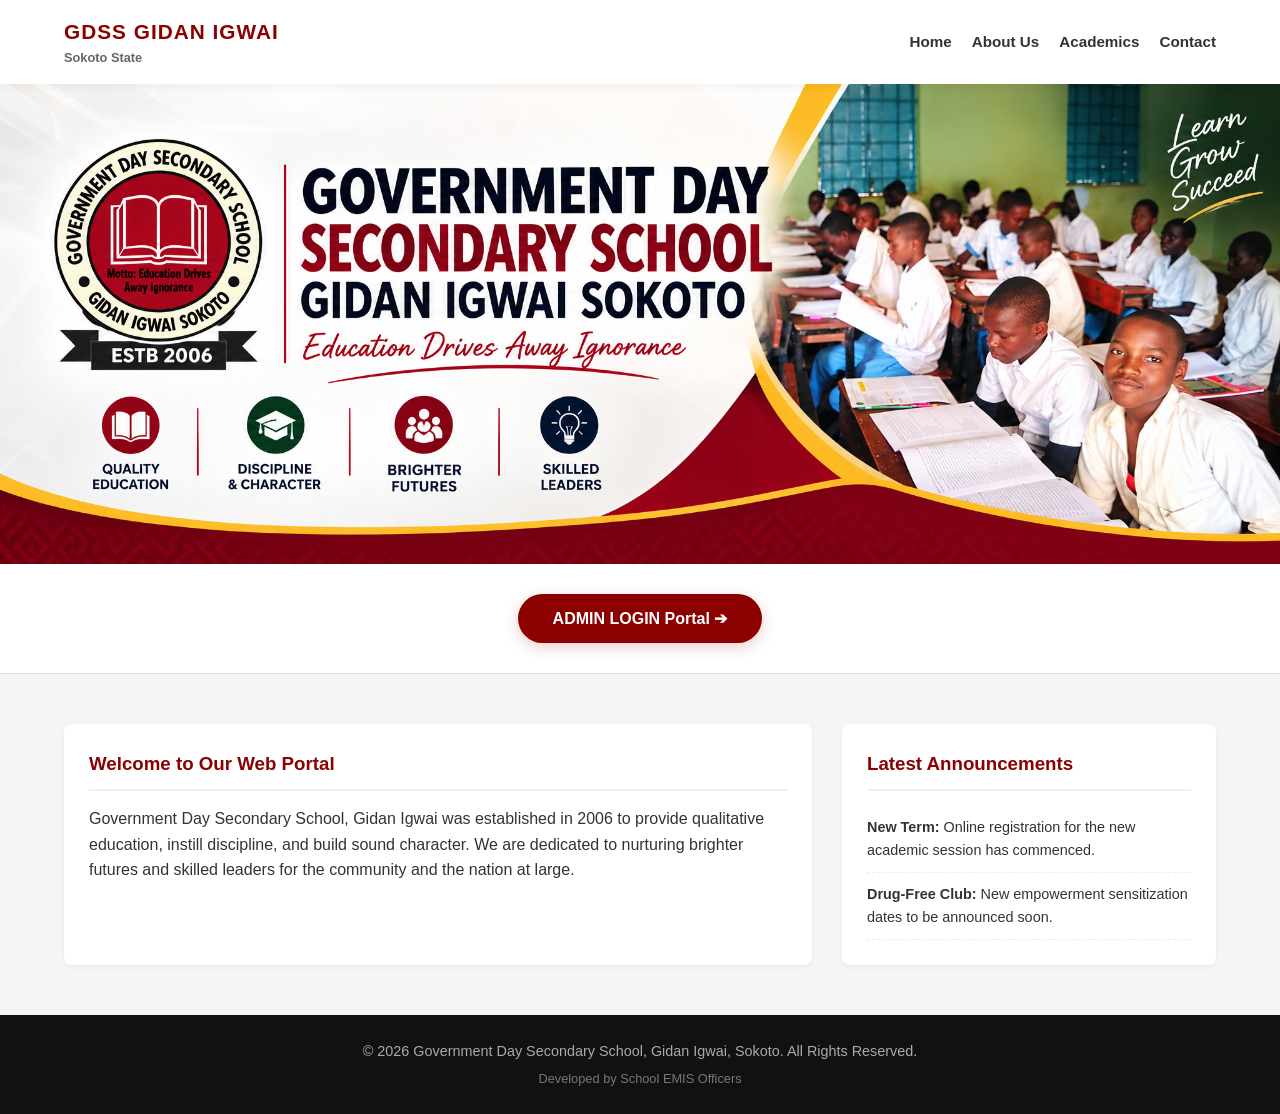
<file: index.html>
<!DOCTYPE html>
<html lang="en">
<head>
    <meta charset="UTF-8">
    <meta name="viewport" content="width=device-width, initial-scale=1.0">
    <title>GDSS Gidan Igwai - Sokoto</title>
    <link rel="stylesheet" href="style.css">
</head>
<body>

    <!-- SASHEN SAMAN MAKARANTA (Header & Navigation) -->
    <header>
        <div class="container header-flex">
            <div class="school-title">
                <h2>GDSS GIDAN IGWAI</h2>
                <p>Sokoto State</p>
            </div>
            <nav>
                <ul>

	<li><a href="index.html">Home</a></li>
                    <li><a href="about.html">About Us</a></li>
                    <li><a href="academics.html">Academics</a></li>
                    <li><a href="contact.html">Contact</a></li>
                </ul>
            </nav>
        </div>
    </header>

    <!-- SASHEN HOTON BANNER (Hero Banner Section) -->
    <section class="main-banner">
        <!-- Wannan sashen hoton banner dinka kadai zai fito ta CSS -->
    </section>

    <!-- SASHEN MABALLIN SHIGA PORTAL (Call to Action) -->
    <section class="action-bar">
        <div class="container text-center">
                        <a href="admin-login.html" class="portal-button">ADMIN LOGIN Portal ➔</a>
        </div>
    </section>

    <!-- SASHEN TAITATTUN LABARAI DA KUMA SHAFIN MARABA -->
    <section class="welcome-area">
        <div class="container grid-layout">
            <div class="welcome-box">
                <h3>Welcome to Our Web Portal</h3>
                <p>Government Day Secondary School, Gidan Igwai was established in 2006 to provide qualitative education, instill discipline, and build sound character. We are dedicated to nurturing brighter futures and skilled leaders for the community and the nation at large.</p>
            </div>
            <div class="announcement-box">
                <h3>Latest Announcements</h3>
                <ul>
                    <li><strong>New Term:</strong> Online registration for the new academic session has commenced.</li>
                    <li><strong>Drug-Free Club:</strong> New empowerment sensitization dates to be announced soon.</li>
                </ul>
            </div>
        </div>
    </section>

    <!-- SASHE NA KARSHE (Footer) -->
    <footer>
        <div class="container">
            <p>&copy; 2026 Government Day Secondary School, Gidan Igwai, Sokoto. All Rights Reserved.</p>
            <p style="font-size: 0.8rem; color: #777; margin-top: 5px;">Developed by School EMIS Officers </p>
        </div>
    </footer>

</body>
</html>
</file>
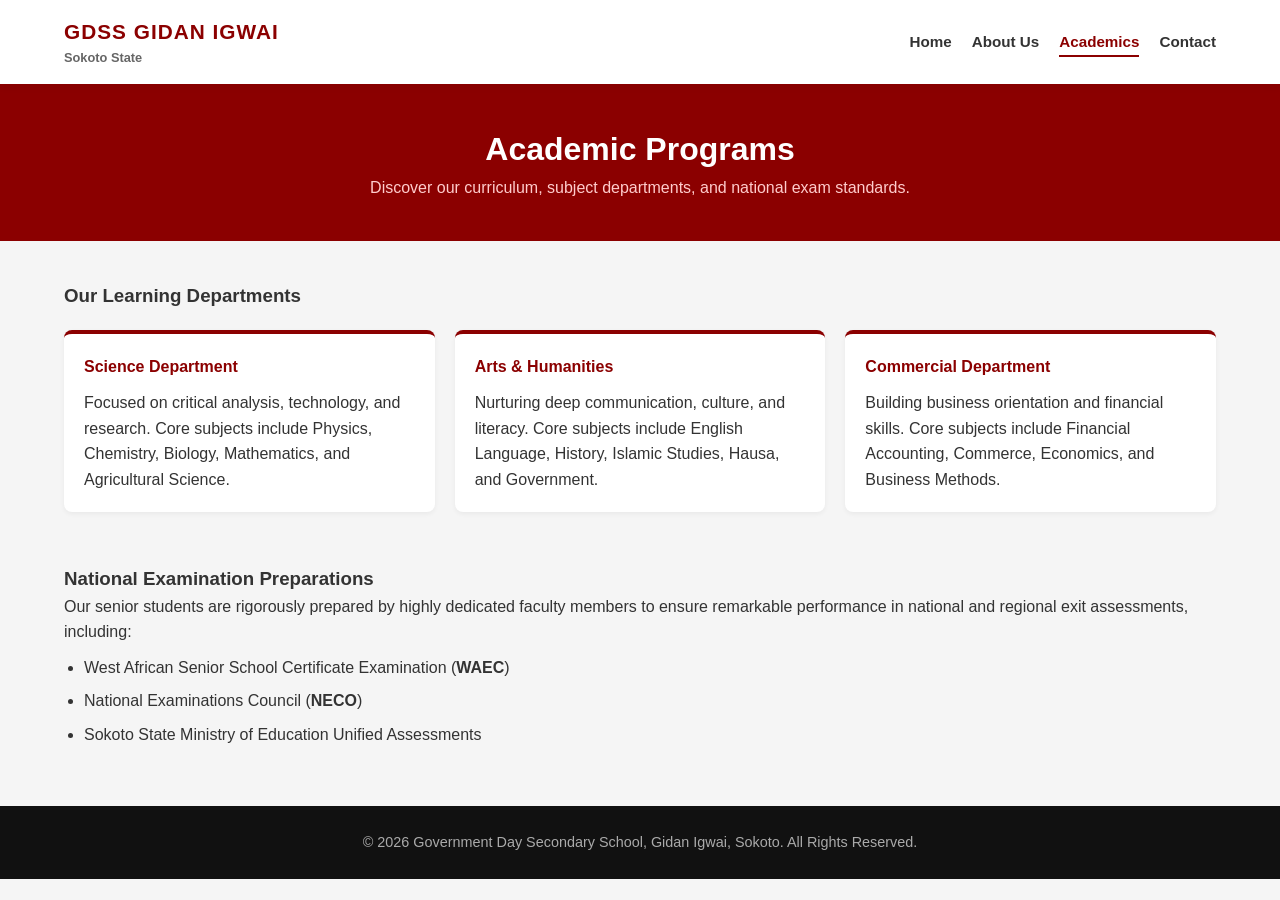
<file: academics.html>
<!DOCTYPE html>
<html lang="en">
<head>
    <meta charset="UTF-8">
    <meta name="viewport" content="width=device-width, initial-scale=1.0">
    <title>Academics - GDSS Gidan Igwai</title>
    <link rel="stylesheet" href="style.css">
</head>
<body>

    <header>
        <div class="container header-flex">
            <div class="school-title">
                <h2>GDSS GIDAN IGWAI</h2>
                <p>Sokoto State</p>
            </div>
            <nav>
                <ul>
                    <li><a href="index.html">Home</a></li>
                    <li><a href="about.html">About Us</a></li>
                    <li><a href="academics.html" class="active">Academics</a></li>
                  
                    <li><a href="contact.html">Contact</a></li>
                </ul>
            </nav>
        </div>
    </header>

    <section class="page-title">
        <div class="container">
            <h1>Academic Programs</h1>
            <p>Discover our curriculum, subject departments, and national exam standards.</p>
        </div>
    </section>

    <section class="content-section">
        <div class="container">
            <h3 class="section-heading">Our Learning Departments</h3>
            <div class="academic-grid">
                <div class="academic-card">
                    <h4>Science Department</h4>
                    <p>Focused on critical analysis, technology, and research. Core subjects include Physics, Chemistry, Biology, Mathematics, and Agricultural Science.</p>
                </div>
                <div class="academic-card">
                    <h4>Arts & Humanities</h4>
                    <p>Nurturing deep communication, culture, and literacy. Core subjects include English Language, History, Islamic Studies, Hausa, and Government.</p>
                </div>
                <div class="academic-card">
                    <h4>Commercial Department</h4>
                    <p>Building business orientation and financial skills. Core subjects include Financial Accounting, Commerce, Economics, and Business Methods.</p>
                </div>
            </div>

            <br><br>
            <h3>National Examination Preparations</h3>
            <p>Our senior students are rigorously prepared by highly dedicated faculty members to ensure remarkable performance in national and regional exit assessments, including:</p>
            <ul class="styled-list">
                <li>West African Senior School Certificate Examination (<strong>WAEC</strong>)</li>
                <li>National Examinations Council (<strong>NECO</strong>)</li>
                <li>Sokoto State Ministry of Education Unified Assessments</li>
            </ul>
        </div>
    </section>

    <footer>
        <div class="container">
            <p>&copy; 2026 Government Day Secondary School, Gidan Igwai, Sokoto. All Rights Reserved.</p>
        </div>
    </footer>

</body>
</html>
</file>
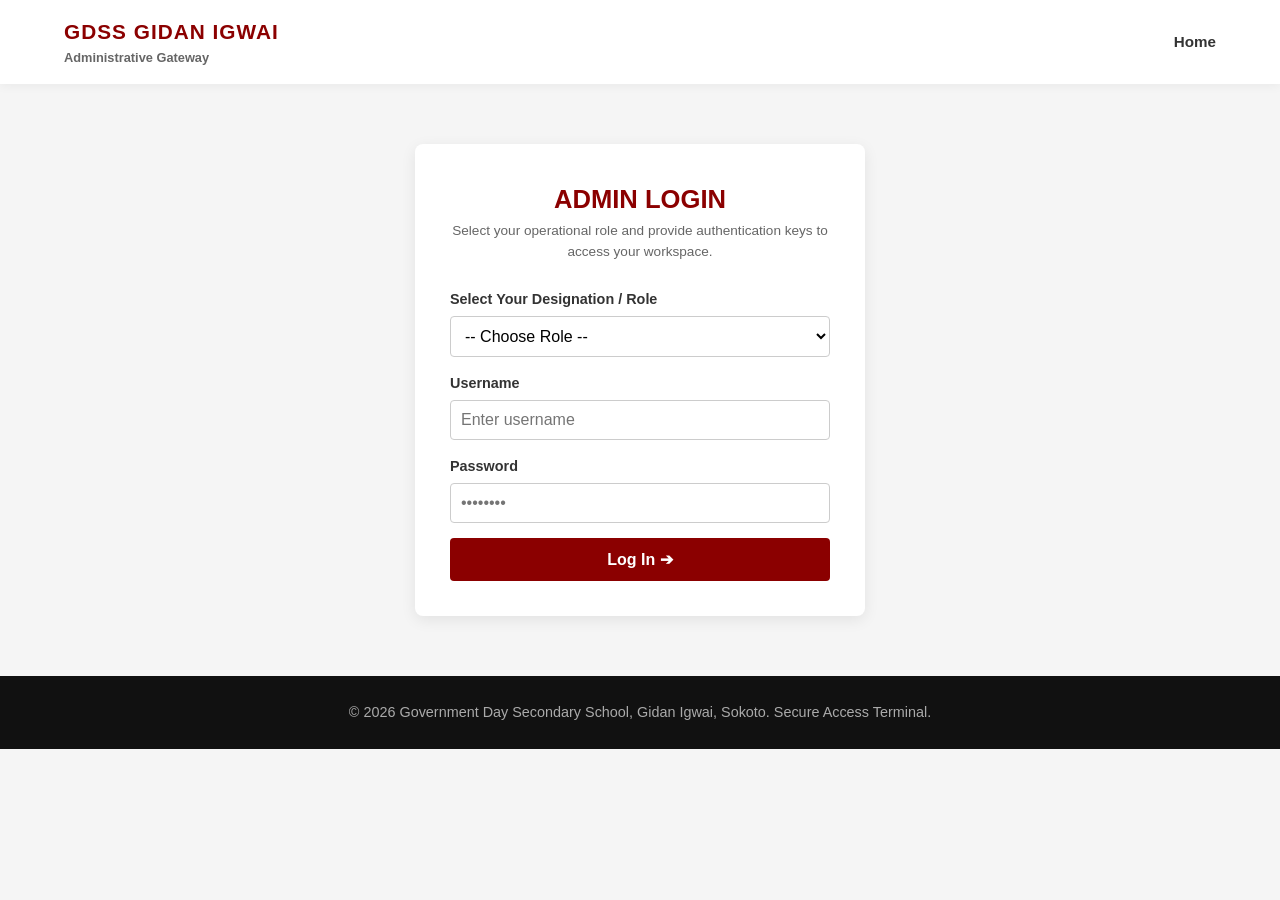
<file: admin-login.html>
<!DOCTYPE html>
<html lang="en">
<head>
    <meta charset="UTF-8">
    <meta name="viewport" content="width=device-width, initial-scale=1.0">
    <title>Admin Login - GDSS Gidan Igwai</title>
    <!-- Linking your external style.css file -->
    <link rel="stylesheet" href="style.css">
</head>
<body>

    <!-- SASHEN SAMAN SHAFIN (Header Banner) -->
    <header>
        <div class="container header-flex">
            <div class="school-title">
                <h2>GDSS GIDAN IGWAI</h2>
                <p>Administrative Gateway</p>
            </div>
            <nav>
                <ul>
                    <li><a href="index.html">Home</a></li>
                   
                </ul>
            </nav>
        </div>
    </header>

    <!-- SASHEN SHIGA (Admin Login Form) -->
    <section class="portal-container">
        <div class="login-card">
            <div class="login-header">
                <h3>ADMIN LOGIN</h3>
                <p>Select your operational role and provide authentication keys to access your workspace.</p>
            </div>
            
            <!-- JavaScript processing form submission securely -->
            <form id="loginForm" onsubmit="handleAdminAuth(event)" class="login-form">
                
                <!-- 1. ZAWAR MATSAYI (Role Selection Options) -->
                <div class="form-group">
                    <label for="user_role">Select Your Designation / Role</label>
                    <select id="user_role" required style="width: 100%; padding: 10px; border: 1px solid #ccc; border-radius: 4px; font-size: 1rem; background-color: #fff; cursor: pointer;">
                        <option value="">-- Choose Role --</option>
                        <option value="student">Student Operations Officer (Student Records)</option>
                        <option value="teacher">Staff Operations Officer (Teacher/Staff Records)</option>
                    </select>
                </div>

                <!-- 2. AKWATIN USERNAME -->
                <div class="form-group">
                    <label for="admin_user">Username</label>
                    <input type="text" id="admin_user" placeholder="Enter username" required style="width: 100%; padding: 10px; border: 1px solid #ccc; border-radius: 4px; font-size: 1rem;">
                </div>
                
                <!-- 3. AKWATIN PASSWORD -->
                <div class="form-group">
                    <label for="admin_pass">Password</label>
                    <input type="password" id="admin_pass" placeholder="••••••••" required style="width: 100%; padding: 10px; border: 1px solid #ccc; border-radius: 4px; font-size: 1rem;">
                </div>
                
                <!-- LOG IN ACTION BUTTON -->
                <button type="submit" class="login-btn">Log In ➔</button>
            </form>
        </div>
    </section>

    <!-- SASHE NA KARSHE (Footer) -->
    <footer>
        <div class="container">
            <p>&copy; 2026 Government Day Secondary School, Gidan Igwai, Sokoto. Secure Access Terminal.</p>
        </div>
    </footer>

    <!-- INTERACTIVE AUTHENTICATION ROUTING ENGINE (JavaScript) -->
    <script>


const WEB_APP_URL = 'https://script.google.com/macros/s/AKfycbxDM-d3RJzrzHFOviDByXsLw_hFhbmKoPG2Dmqd9WUQFyeRigEohYF3chUSJh1GuMQ9sw/exec'; 
        function handleAdminAuth(event) {
            // Prevents the browser from reloading the page instantly
            event.preventDefault();
            
            // Extract the user inputs from the form elements
            const role = document.getElementById('user_role').value;
            const user = document.getElementById('admin_user').value.trim();
            const pass = document.getElementById('admin_pass').value;

            // Conditional validation based on the selected administrative designation role
            if (role === 'student') {
                
                // 1. Credentials Check for Student Operations Officer
                if (user === "admin" && pass === "54321") {
                    window.location.href = 'student-record.html';
                } else {
                    alert('Invalid Username or Password for Student Operations Officer!');
                }

            } else if (role === 'teacher') {
                
                // 2. Credentials Check for Staff Operations Officer (Teacher Records)
                if (user === "admin" && pass === "12345") {
                    window.location.href = 'teacher-record.html';
                } else {
                    alert('Invalid Username or Password for Staff Operations Officer!');
                }

            } else {
                // Warning if the form is somehow submitted without choosing an option
                alert('Please select your Operational Designation/Role before logging in.');
            }
        }
    </script>

</body>
</html>
</file>
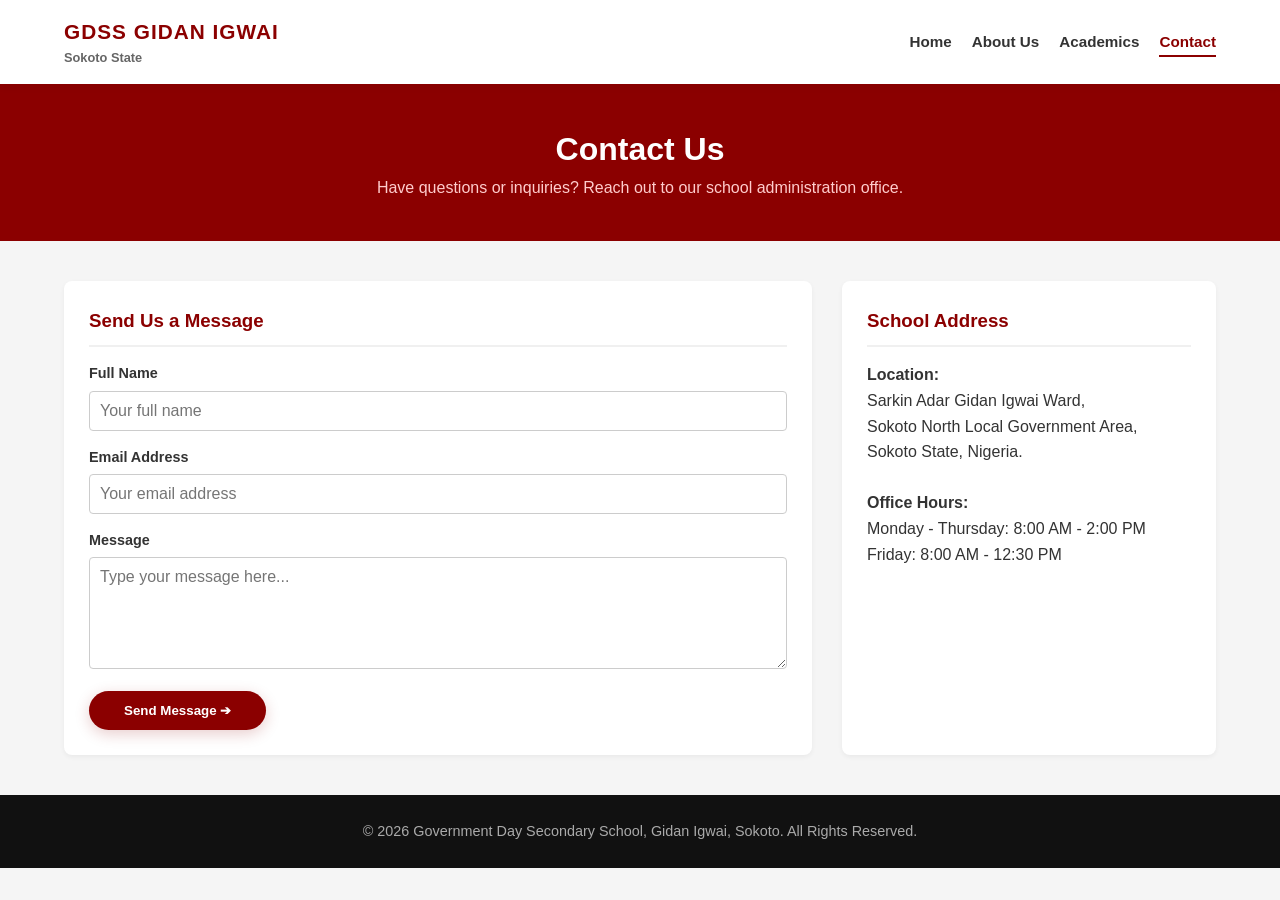
<file: contact.html>
<!DOCTYPE html>
<html lang="en">
<head>
    <meta charset="UTF-8">
    <meta name="viewport" content="width=device-width, initial-scale=1.0">
    <title>Contact Us - GDSS Gidan Igwai</title>
    <link rel="stylesheet" href="style.css">
</head>
<body>

    <header>
        <div class="container header-flex">
            <div class="school-title">
                <h2>GDSS GIDAN IGWAI</h2>
                <p>Sokoto State</p>
            </div>
            <nav>
                <ul>
                    <li><a href="index.html">Home</a></li>
                    <li><a href="about.html">About Us</a></li>
                    <li><a href="academics.html">Academics</a></li>
                   
                    <li><a href="contact.html" class="active">Contact</a></li>
                </ul>
            </nav>
        </div>
    </header>

    <section class="page-title">
        <div class="container">
            <h1>Contact Us</h1>
            <p>Have questions or inquiries? Reach out to our school administration office.</p>
        </div>
    </section>

    <section class="content-section">
        <div class="container grid-layout">
            <div class="welcome-box">
                <h3>Send Us a Message</h3>
                <form action="#" method="POST" class="contact-form">
                    <div class="form-group">
                        <label for="name">Full Name</label>
                        <input type="text" id="name" required placeholder="Your full name">
                    </div>
                    <div class="form-group">
                        <label for="email">Email Address</label>
                        <input type="email" id="email" required placeholder="Your email address">
                    </div>
                    <div class="form-group">
                        <label for="message">Message</label>
                        <textarea id="message" rows="5" required placeholder="Type your message here..."></textarea>
                    </div>
                    <button type="submit" class="portal-button" style="border:none; cursor:pointer;">Send Message ➔</button>
                </form>
            </div>

            <div class="announcement-box">
                <h3>School Address</h3>
                <p><strong>Location:</strong><br>Sarkin Adar Gidan Igwai Ward,<br>Sokoto North Local Government Area,<br>Sokoto State, Nigeria.</p>
                <br>
                <p><strong>Office Hours:</strong><br>Monday - Thursday: 8:00 AM - 2:00 PM<br>Friday: 8:00 AM - 12:30 PM</p>
            </div>
        </div>
    </section>

    <footer>
        <div class="container">
            <p>&copy; 2026 Government Day Secondary School, Gidan Igwai, Sokoto. All Rights Reserved.</p>
        </div>
    </footer>

</body>
</html>
</file>
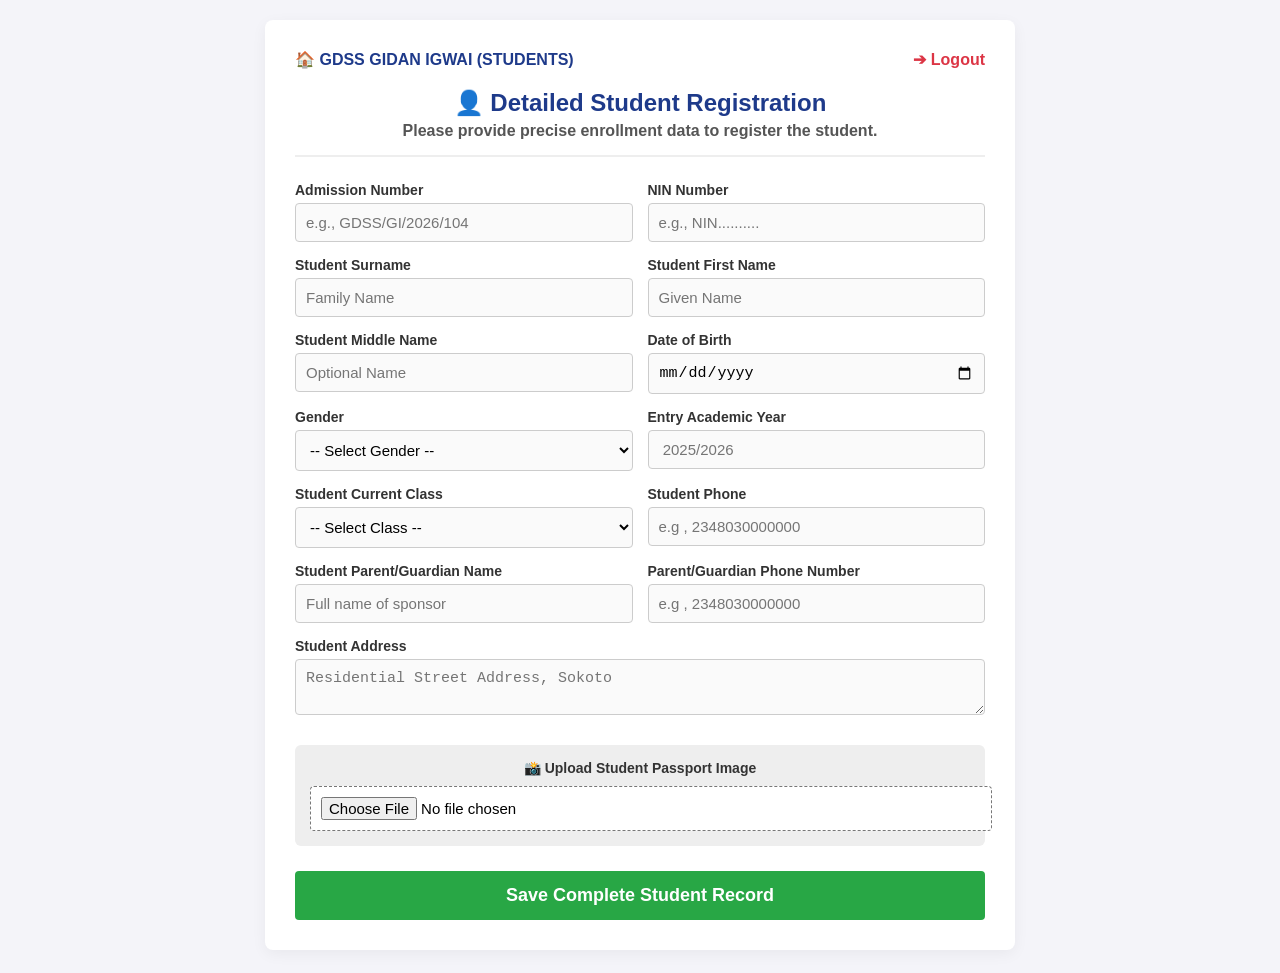
<file: student-record.html>
<!DOCTYPE html>
<html lang="ha">
<head>
    <meta charset="UTF-8">
    <meta name="viewport" content="width=device-width, initial-scale=1.0">
    <title>Student Records - GDSS Gidan Igwai</title>
    <style>
        body { font-family: 'Segoe UI', Arial, sans-serif; background-color: #f4f4f9; margin: 0; padding: 20px; display: flex; justify-content: center; }
        .form-container { width: 100%; max-width: 750px; background: white; padding: 30px; border-radius: 8px; box-shadow: 0 4px 15px rgba(0,0,0,0.05); box-sizing: border-box; }
        h2, h3 { text-align: center; color: #1e3a8a; margin: 5px 0; }
        h3 { font-size: 16px; color: #555; margin-bottom: 25px; border-bottom: 2px solid #eee; padding-bottom: 15px; }
        
        .form-grid { display: grid; grid-template-columns: 1fr 1fr; gap: 15px; }
        @media (max-width: 600px) { .form-grid { grid-template-columns: 1fr; } }
        
        .form-group { display: flex; flex-direction: column; }
        .form-group.full-width { grid-column: span 2; }
        @media (max-width: 600px) { .form-group.full-width { grid-column: span 1; } }
        
        label { font-weight: bold; margin-bottom: 5px; color: #333; font-size: 14px; }
        input, select, textarea { padding: 10px; border: 1px solid #ccc; border-radius: 4px; font-size: 15px; background-color: #fafafa; }
        input:focus, select:focus, textarea:focus { outline: none; border-color: #1e3a8a; background-color: #fff; }
        
        /* Shashen Hoto */
        .image-upload-box { grid-column: span 2; background: #eee; padding: 15px; border-radius: 6px; text-align: center; margin-top: 15px; }
        @media (max-width: 600px) { .image-upload-box { grid-column: span 1; } }
        img#imagePreview { width: 100%; max-width: 200px; height: auto; border-radius: 4px; display: none; margin: 10px auto; border: 2px solid #28a745; }
        
        .btn-submit { width: 100%; padding: 14px; background-color: #28a745; color: white; border: none; border-radius: 4px; cursor: pointer; font-size: 18px; font-weight: bold; margin-top: 25px; }
        .btn-submit:hover { background-color: #218838; }
        
        .nav-links { display: flex; justify-content: space-between; margin-bottom: 20px; font-weight: bold; }
        .nav-links a { color: #dc3545; text-decoration: none; }
    </style>
</head>
<body>

<div class="form-container">
    <div class="nav-links">
        <span style="color: #1e3a8a;">🏠 GDSS GIDAN IGWAI (STUDENTS)</span>
        <a href="admin-login.html">➔ Logout</a>
    </div>

    <h2>👤 Detailed Student Registration</h2>
    <h3>Please provide precise enrollment data to register the student.</h3>
    
    <form id="studentRegistrationForm">
        <div class="form-grid">
            <div class="form-group">
                <label>Admission Number</label>
                <input type="text" id="admissionNum"  placeholder="e.g., GDSS/GI/2026/104" required>
            </div>
            <div class="form-group">
                <label>NIN Number</label>
                <input type="text" id="ninNumber"placeholder="e.g., NIN.........." required>
            </div>
            <div class="form-group">
                <label>Student Surname</label>
                <input type="text" id="surname"  placeholder="Family Name" required>
            </div>
            <div class="form-group">
                <label>Student First Name</label>
                <input type="text" id="firstName"  placeholder="Given Name" required>
            </div>
            <div class="form-group">
                <label>Student Middle Name</label>
                <input type="text" id="middleName" placeholder="Optional Name">
            </div>
            <div class="form-group">
                <label>Date of Birth</label>
                <input type="date" id="dob" required>
            </div>
            <div class="form-group">
                <label>Gender</label>
                <select id="gender" required>
                    <option value="">-- Select Gender --</option>
                    <option value="Male">Male </option>
                    <option value="Female">Female </option>
                </select>
            </div>
            <div class="form-group">
                <label>Entry Academic Year</label>
                <input type="text" id="academicYear" required placeholder=" 2025/2026">
            </div>
            <div class="form-group">
                <label>Student Current Class</label>
                <select id="currentClass" required>
                    <option value="">-- Select Class  --</option>
                    <option value="JSS 1">JSS 1</option>
                    <option value="JSS 2">JSS 2</option>
                    <option value="JSS 3">JSS 3</option>
                    <option value="SS 1">SS 1</option>
                    <option value="SS 2">SS 2</option>
                    <option value="SS 3">SS 3</option>
                </select>
            </div>
            <div class="form-group">
                <label>Student Phone</label>
                <input type="text" id="phone" placeholder="e.g , 2348030000000" required>
            </div>
            <div class="form-group">
                <label>Student Parent/Guardian Name</label>
                <input type="text" id="parentName" placeholder="Full name of sponsor" required>
            </div>
            <div class="form-group">
                <label>Parent/Guardian Phone Number</label>
                <input type="text" id="parentPhone" placeholder="e.g , 2348030000000" required >
            </div>
            <div class="form-group full-width">
                <label>Student Address</label>
                <textarea id="address" rows="2" placeholder="Residential Street Address, Sokoto" required></textarea>
            </div>
            
            <!-- Shashen Zaɓan Hoto Daga Na'ura -->
            <div class="image-upload-box">
                <label style="display:block; margin-bottom:10px; font-weight: bold;">📸 Upload Student Passport Image</label>
                <input type="file" id="hotoInput" accept="image/*" required style="background: white; width: 100%; border: 1px dashed #777; padding: 10px;">
                <img id="imagePreview" alt="Preview na hoton da aka zaba">
            </div>
        </div>

        <button type="submit" class="btn-submit" id="submitBtn">Save Complete Student Record</button>
    </form>
</div>

<script>
    const hotoInput = document.getElementById('hotoInput');
    const imagePreview = document.getElementById('imagePreview');
    const form = document.getElementById('studentRegistrationForm');
    const submitBtn = document.getElementById('submitBtn');

    // TABBATAR KA KANZO WANNAN ZUWA SARIFA WEB APP URL ƊINKA MAI /EXEC A ƘARSHE
    const WEB_APP_URL = 'https://script.google.com/macros/s/AKfycbyGReM_pAF-MMu3AiLF4Rz4nzd3q3vL5yNQABXxdZnHTfQrw21IY5SvTXR96hemnAeZ/exec'; 

    let hotoBase64 = ""; 

    // Nuna hoton da aka zaba kafin a aika
    hotoInput.addEventListener('change', function() {
        const file = this.files[0];
        if (file) {
            const reader = new FileReader();
            reader.onload = function(e) {
                hotoBase64 = e.target.result;
                imagePreview.src = hotoBase64;
                imagePreview.style.display = 'block';
            }
            reader.readAsDataURL(file);
        }
    });

    form.addEventListener('submit', e => {
        e.preventDefault();
        if (!hotoBase64) {
            alert("Please select a student image first!");
            return;
        }

        submitBtn.innerText = "Submitting data... Please wait";
        submitBtn.disabled = true;

        const admission = document.getElementById('admissionNum').value.replace(/\//g, "-");
        const sunanDalibi = document.getElementById('firstName').value + "_" + document.getElementById('surname').value;
        const sunanHoto = "Student_" + admission + "_" + sunanDalibi + ".jpg";

        const studentData = {
            action: "addStudent",
            admissionNum: document.getElementById('admissionNum').value,
            ninNumber: document.getElementById('ninNumber').value,
            surname: document.getElementById('surname').value,
            firstName: document.getElementById('firstName').value,
            middleName: document.getElementById('middleName').value,
            dob: document.getElementById('dob').value,
            gender: document.getElementById('gender').value,
            academicYear: document.getElementById('academicYear').value,
            currentClass: document.getElementById('currentClass').value,
            phone: document.getElementById('phone').value,
            address: document.getElementById('address').value,
            parentName: document.getElementById('parentName').value,
            parentPhone: document.getElementById('parentPhone').value,
            hotoData: hotoBase64, 
            hotoName: sunanHoto,
            hotoMimeType: "image/jpeg"
        };

        fetch(WEB_APP_URL, {
            method: 'POST',
            mode: 'no-cors',
            headers: { 'Content-Type': 'application/json' },
            body: JSON.stringify(studentData)
        })
        .then(() => {
            alert('✅ Success! Student record and image have been sent to Google Sheet.');
            form.reset();
            imagePreview.style.display = 'none';
            hotoBase64 = "";
            submitBtn.innerText = "Save Complete Student Record";
            submitBtn.disabled = false;
        })
        .catch(error => {
            alert('An error occurred while sending the data!');
            submitBtn.disabled = false;
        });
    });
</script>

</body>
</html>
</file>
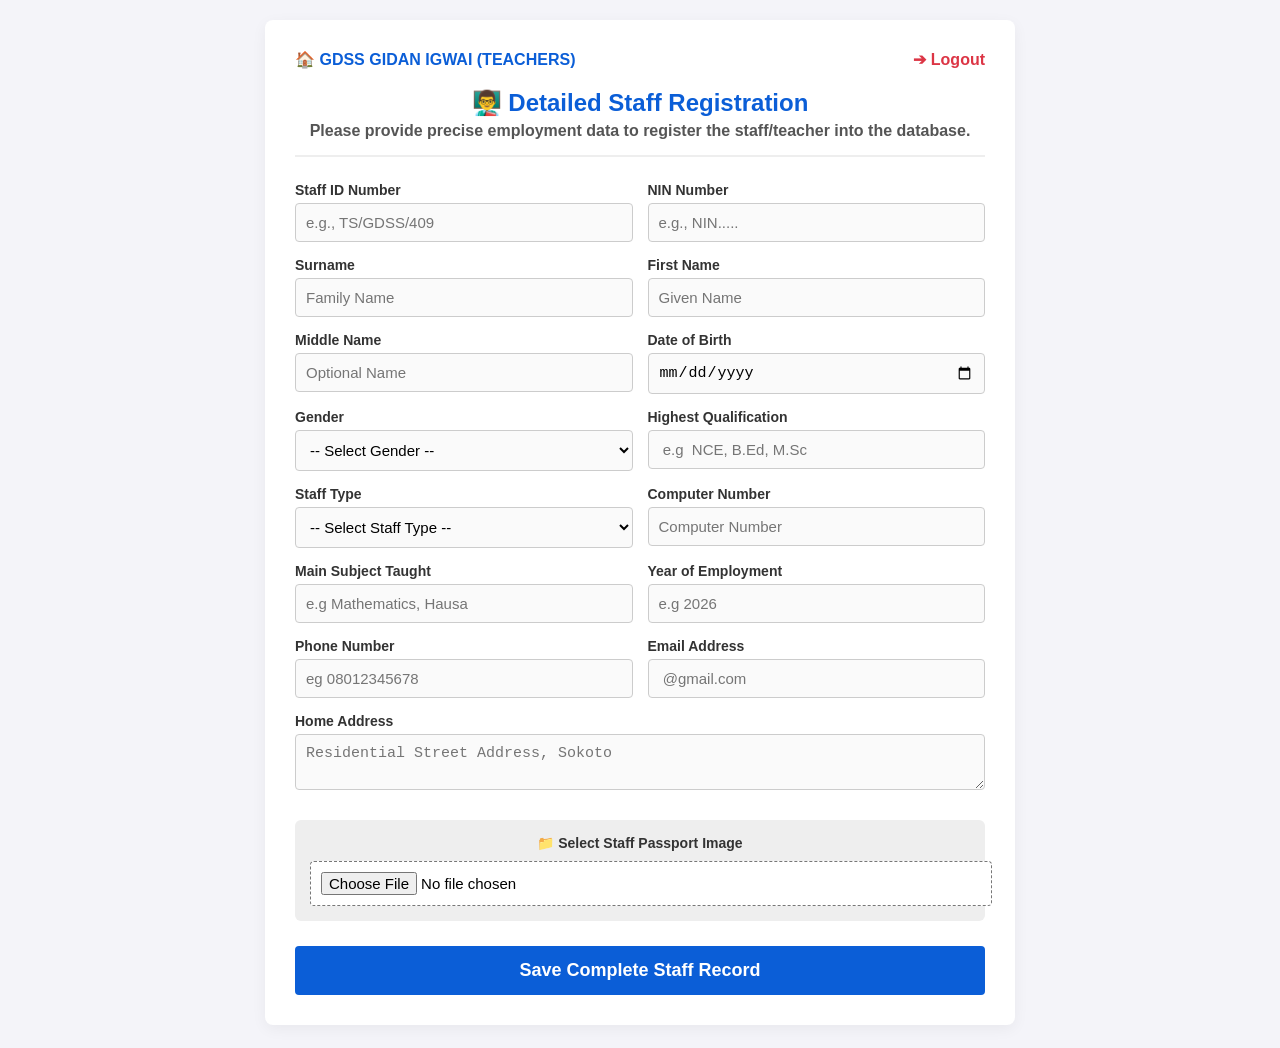
<file: teacher-record.html>
<!DOCTYPE html>
<html lang="ha">
<head>
    <meta charset="UTF-8">
    <meta name="viewport" content="width=device-width, initial-scale=1.0">
    <title>Teacher Records - GDSS Gidan Igwai</title>
    <style>
        body { font-family: 'Segoe UI', Arial, sans-serif; background-color: #f4f4f9; margin: 0; padding: 20px; display: flex; justify-content: center; }
        .form-container { width: 100%; max-width: 750px; background: white; padding: 30px; border-radius: 8px; box-shadow: 0 4px 15px rgba(0,0,0,0.05); box-sizing: border-box; }
        h2, h3 { text-align: center; color: #0b5ed7; margin: 5px 0; }
        h3 { font-size: 16px; color: #555; margin-bottom: 25px; border-bottom: 2px solid #eee; padding-bottom: 15px; }
        
        .form-grid { display: grid; grid-template-columns: 1fr 1fr; gap: 15px; }
        @media (max-width: 600px) { .form-grid { grid-template-columns: 1fr; } }
        
        .form-group { display: flex; flex-direction: column; }
        .form-group.full-width { grid-column: span 2; }
        @media (max-width: 600px) { .form-group.full-width { grid-column: span 1; } }
        
        label { font-weight: bold; margin-bottom: 5px; color: #333; font-size: 14px; }
        input, select, textarea { padding: 10px; border: 1px solid #ccc; border-radius: 4px; font-size: 15px; background-color: #fafafa; }
        input:focus, select:focus, textarea:focus { outline: none; border-color: #0b5ed7; background-color: #fff; }
        
        /* Shashen Hoto */
        .image-upload-box { grid-column: span 2; background: #eee; padding: 15px; border-radius: 6px; text-align: center; margin-top: 15px; }
        @media (max-width: 600px) { .image-upload-box { grid-column: span 1; } }
        img#imagePreview { width: 100%; max-width: 200px; height: auto; border-radius: 4px; display: none; margin: 10px auto; border: 2px solid #0b5ed7; }
        
        .btn-submit { width: 100%; padding: 14px; background-color: #0b5ed7; color: white; border: none; border-radius: 4px; cursor: pointer; font-size: 18px; font-weight: bold; margin-top: 25px; }
        .btn-submit:hover { background-color: #0a58ca; }
        
        .nav-links { display: flex; justify-content: space-between; margin-bottom: 20px; font-weight: bold; }
        .nav-links a { color: #dc3545; text-decoration: none; }
    </style>
</head>
<body>

<div class="form-container">
    <div class="nav-links">
        <span style="color: #0b5ed7;">🏠 GDSS GIDAN IGWAI (TEACHERS)</span>
        <a href="admin-login.html">➔ Logout</a>
    </div>

    <h2>👨‍🏫 Detailed Staff Registration</h2>
    <h3>Please provide precise employment data to register the staff/teacher into the database.</h3>
    
    <form id="teacherRegistrationForm">
        <div class="form-grid">
            <div class="form-group">
                <label>Staff ID Number</label>
                <input type="text" id="staffId" placeholder="e.g., TS/GDSS/409" required >
            </div>
            <div class="form-group">
                <label>NIN Number</label>
                <input type="text" id="ninNumber" placeholder="e.g., NIN....." required >
            </div>
            <div class="form-group">
                <label>Surname</label>
                <input type="text" id="surname" placeholder="Family Name" required>
            </div>
            <div class="form-group">
                <label>First Name</label>
                <input type="text" id="firstName" placeholder="Given Name" required>
            </div>
            <div class="form-group">
                <label>Middle Name</label>
                <input type="text" id="middleName"  placeholder="Optional Name">
            </div>
	<div class="form-group">
                <label>Date of Birth</label>
                <input type="date" id="dob" required>
            </div>


            <div class="form-group">
                <label>Gender</label>
                <select id="gender" required>
                    <option value="">-- Select Gender --</option>
                    <option value="Male">Male</option>
                    <option value="Female">Female</option>
                </select>
            </div>
            <div class="form-group">
                <label>Highest Qualification</label>
                <input type="text" id="qualification" required placeholder=" e.g  NCE, B.Ed, M.Sc">
            </div>
            <div class="form-group">
                <label>Staff Type</label>
                <select id="staffType" required>
                    <option value="">-- Select Staff Type --</option>
                    <option value="Permanent">Permanent</option>
                    <option value="Part-Time">Part-Time</option>
                </select>
            </div>
            <div class="form-group">
                <label>Computer Number</label>
                <input type="text" id="computerNum" placeholder="Computer Number">
            </div>
            <div class="form-group">
                <label>Main Subject Taught</label>
                <input type="text" id="subject" required placeholder="e.g Mathematics, Hausa">
            </div>
            <div class="form-group">
                <label>Year of Employment</label>
                <input type="number" id="employmentYear" required placeholder="e.g 2026">
            </div>
            <div class="form-group">
                <label>Phone Number</label>
                <input type="text" id="phone" required placeholder="eg 08012345678">
            </div>
            <div class="form-group">
                <label>Email Address</label>
                <input type="email" id="email" required placeholder=" @gmail.com">
            </div>
            <div class="form-group full-width">
                <label>Home Address</label>
                <textarea id="address" rows="2" required placeholder="Residential Street Address, Sokoto"></textarea>
            </div>
            
            <!-- Shashen Zaɓan Hoto Daga Na'ura -->
            <div class="image-upload-box">
                <label style="display:block; margin-bottom:10px; font-weight: bold;">📁 Select Staff Passport Image </label>
                <input type="file" id="hotoInput" accept="image/*" required style="background: white; width: 100%; border: 1px dashed #777; padding: 10px;">
                <img id="imagePreview" alt="Preview na hoton Malami">
            </div>
        </div>

        <button type="submit" class="btn-submit" id="submitBtn">Save Complete Staff Record</button>
    </form>
</div>

<script>
    const hotoInput = document.getElementById('hotoInput');
    const imagePreview = document.getElementById('imagePreview');
    const form = document.getElementById('teacherRegistrationForm');
    const submitBtn = document.getElementById('submitBtn');

    // Wannan shi ne ainihin Web App URL dinka na dazo wanda ke aiki lafiya lau
    const WEB_APP_URL ='https://script.google.com/macros/s/AKfycbwCJrurq9zCYil49A_NVNjbaUSNU1uokg1amM5xv7hUjLEIChuMIqIjwpUYIQuTR3qG/exec'; 

    let hotoBase64 = ""; 

    // Karanta hoto don nunawa a screen kafin a aika
    hotoInput.addEventListener('change', function() {
        if (this.files && this.files[0]) {
            const reader = new FileReader();
            reader.onload = function(e) {
                hotoBase64 = e.target.result;
                imagePreview.src = hotoBase64;
                imagePreview.style.display = 'block';
            }
            reader.readAsDataURL(this.files[0]);
        }
    });

    form.addEventListener('submit', e => {
        e.preventDefault();
        if (!hotoBase64) {
            alert("Please select a teacher image first!");
            return;
        }

        submitBtn.innerText = "Submitting data... Please wait";
        submitBtn.disabled = true;

        // Sarrafa sunan hoto ya fito da Staff ID da sunan malami daki-daki
        const staff = document.getElementById('staffId').value.replace(/\//g, "-");
        const sunanMalami = document.getElementById('firstName').value + "_" + document.getElementById('surname').value;
        const sunanHoto = "Teacher_" + staff + "_" + sunanMalami + ".jpg";

        const teacherData = {
            action: "addTeacher",
            staffId: document.getElementById('staffId').value,
            ninNumber: document.getElementById('ninNumber').value,
            surname: document.getElementById('surname').value,
            firstName: document.getElementById('firstName').value,
            middleName: document.getElementById('middleName').value,
	    dob: document.getElementById('dob').value,
            gender: document.getElementById('gender').value,
            qualification: document.getElementById('qualification').value,
            staffType: document.getElementById('staffType').value,
            computerNum: document.getElementById('computerNum').value,
            subject: document.getElementById('subject').value,
            employmentYear: document.getElementById('employmentYear').value,
            phone: document.getElementById('phone').value,
            email: document.getElementById('email').value,
            address: document.getElementById('address').value,
            hotoData: hotoBase64,
            hotoName: sunanHoto,
            hotoMimeType: "image/jpeg"
        };

        fetch(WEB_APP_URL, {
            method: 'POST',
            mode: 'no-cors',
            body: JSON.stringify(teacherData)
        })
        .then(() => {
            alert('✅ Success! Teacher record and image have been sent to Google Sheet.');
            form.reset();
            imagePreview.style.display = 'none';
            hotoBase64 = "";
            submitBtn.innerText = "Save Complete Staff Record";
            submitBtn.disabled = false;
        })
        .catch(error => {
            alert('An error occurred while sending the data!');
            submitBtn.disabled = false;
        });
    });
</script>

</body>
</html>
</file>
<file: style.css>
/* ==========================================================================
   1. GYARAN FARKON SAITA SHAFI (Reset & Base Layout) - Source 4
   ========================================================================== */
* {
    margin: 0;
    padding: 0;
    box-sizing: border-box;
    font-family: 'Segoe UI', Tahoma, Geneva, Verdana, sans-serif;
}

body {
    background-color: #f5f5f5;
    color: #333;
    line-height: 1.6;
}

.container {
    width: 90%;
    max-width: 1200px;
    margin: 0 auto;
}

/* ==========================================================================
   2. SIFFAR HEADER & MENU (Navigation Bar) - Source 4
   ========================================================================== */
header {
    background-color: #ffffff;
    box-shadow: 0 2px 10px rgba(0,0,0,0.05);
    padding: 15px 0;
    position: sticky;
    top: 0;
    z-index: 1000;
}

.header-flex {
    display: flex;
    justify-content: space-between;
    align-items: center;
}

.school-title h2 {
    color: #8B0000; /* Launi ja (Maroon) irin na Tambarin makarantar */
    font-size: 1.3rem;
    letter-spacing: 1px;
}

.school-title p {
    font-size: 0.8rem;
    color: #666;
    font-weight: bold;
}

nav ul {
    display: flex;
    list-style: none;
    gap: 20px;
}

nav ul li a {
    text-decoration: none;
    color: #333;
    font-weight: 600;
    font-size: 0.95rem;
    padding: 5px 0;
    transition: color 0.3s;
}

nav ul li a:hover, nav ul li a.active {
    color: #8B0000;
    border-bottom: 2px solid #8B0000;
}

/* ==========================================================================
   3. TSARIN BANNER NA SAMAN SHAFIN HOME (Hero Section) - Source 4
   ========================================================================== */
.main-banner {
    /* Ka tabbatar sunan hoton banner dinka 'classroom.png' yana cikin babban foda */
    background: url('classroom.png') no-repeat center center;
    background-size: contain; /* Zai sa hoton ya fito duka ba tare da ya yanke ba */
    width: 100%;
    aspect-ratio: 1200 / 450; /* Daidaitaccen fadin hoton banner dinka */
    background-color: #ffffff;
}

/* ==========================================================================
   4. WURIN MABALLIN PORTAL (Action Bar) - Source 4
   ========================================================================== */
.action-bar {
    background-color: #ffffff;
    padding: 30px 0;
    border-bottom: 1px solid #e0e0e0;
}

.text-center {
    text-align: center;
}

.action-bar p {
    font-size: 1.1rem;
    color: #555;
    margin-bottom: 15px;
}

.portal-button {
    display: inline-block;
    background-color: #8B0000;
    color: #ffffff;
    padding: 12px 35px;
    text-decoration: none;
    border-radius: 30px;
    font-weight: bold;
    box-shadow: 0 4px 15px rgba(139, 0, 0, 0.2);
    transition: all 0.3s ease;
}

.portal-button:hover {
    background-color: #b51a1a;
    transform: translateY(-2px);
}

/* ==========================================================================
   5. SHAFIN MARABA DA LABARAI NA HOME PAGE (Grid Layout) - Source 4
   ========================================================================== */
.welcome-area {
    padding: 50px 0;
}

.grid-layout {
    display: grid;
    grid-template-columns: 2fr 1fr;
    gap: 30px;
}

.welcome-box, .announcement-box {
    background-color: #ffffff;
    padding: 25px;
    border-radius: 8px;
    box-shadow: 0 2px 5px rgba(0,0,0,0.05);
}

.welcome-box h3, .announcement-box h3 {
    color: #8B0000;
    margin-bottom: 15px;
    border-bottom: 2px solid #f0f0f0;
    padding-bottom: 10px;
}

.announcement-box ul {
    list-style: none;
}

.announcement-box ul li {
    padding: 10px 0;
    border-bottom: 1px dashed #eee;
    font-size: 0.9rem;
}

/* ==========================================================================
   6. TSARIN SAURAN SHAFUKAN CIKI (Sub-Pages Extension) - Source 4
   ========================================================================== */
/* Page Banner Title */
.page-title {
    background-color: #8B0000;
    color: #ffffff;
    padding: 40px 0;
    text-align: center;
}
.page-title h1 { font-size: 2rem; }
.page-title p { font-size: 1rem; color: #ffcccc; }

/* Sub Page Grid Layout */
.content-section { padding: 40px 0; }
.inner-page-grid {
    display: grid;
    grid-template-columns: 2.5fr 1fr;
    gap: 30px;
}
.main-content {
    background: #ffffff;
    padding: 30px;
    border-radius: 8px;
    box-shadow: 0 2px 5px rgba(0,0,0,0.05);
}
.sidebar { display: flex; flex-direction: column; gap: 20px; }
.sidebar-box { padding: 20px; border-radius: 8px; color: #fff; }
.maroon-bg { background-color: #8B0000; }
.dark-bg { background-color: #222222; }
.sidebar-box h4 { margin-bottom: 10px; border-bottom: 1px solid rgba(255,255,255,0.2); padding-bottom: 5px; }

/* Lists & Forms Styling */
.styled-list { margin-left: 20px; padding: 10px 0; }
.styled-list li { margin-bottom: 8px; }

.form-group { margin-bottom: 15px; }
.form-group label { display: block; margin-bottom: 5px; font-weight: 600; font-size: 0.9rem; }
.form-group input, .form-group textarea {
    width: 100%; padding: 10px; border: 1px solid #ccc; border-radius: 4px; font-size: 1rem;
}

/* ==========================================================================
   7. ACADEMICS PAGE (Card Design) - Source 4
   ========================================================================== */
.academic-grid { display: grid; grid-template-columns: 1fr 1fr 1fr; gap: 20px; margin-top: 20px; }
.academic-card { background: #fff; padding: 20px; border-radius: 8px; box-shadow: 0 2px 5px rgba(0,0,0,0.05); border-top: 4px solid #8B0000; }
.academic-card h4 { color: #8B0000; margin-bottom: 10px; }

/* ==========================================================================
   8. STUDENT PORTAL (Login Card Design) - Source 4
   ========================================================================== */
.portal-container {
    display: flex; justify-content: center; align-items: center; padding: 60px 0; min-height: 70px;
}
.login-card {
    background: #ffffff; padding: 35px; border-radius: 8px; box-shadow: 0 4px 15px rgba(0,0,0,0.08); width: 100%; max-width: 450px;
}
.login-header { text-align: center; margin-bottom: 25px; }
.login-header h3 { color: #8B0000; font-size: 1.6rem; }
.login-header p { font-size: 0.85rem; color: #666; }
.form-options { display: flex; justify-content: space-between; align-items: center; font-size: 0.85rem; margin-bottom: 20px; }
.forgot-pass { color: #8B0000; text-decoration: none; }
.login-btn {
    width: 100%; background: #8B0000; color: #fff; padding: 12px; border: none; border-radius: 4px; font-weight: bold; font-size: 1rem; cursor: pointer; transition: background 0.3s;
}
.login-btn:hover { background: #222; }

/* ==========================================================================
   9. ADMIN DASHBOARD STYLE EXTENSION - Source 3
   ========================================================================== */
.dashboard-grid {
    display: grid;
    grid-template-columns: 1fr 1fr;
    gap: 35px;
    margin-top: 20px;
}

.management-card {
    background: #ffffff;
    border-radius: 8px;
    box-shadow: 0 4px 12px rgba(0,0,0,0.06);
    overflow: hidden;
}

.card-header {
    padding: 20px;
    color: #ffffff;
}

.card-header h3 {
    font-size: 1.25rem;
    font-weight: 600;
}

.admin-form {
    padding: 25px;
}

.form-row {
    display: grid;
    grid-template-columns: 1fr 1fr;
    gap: 15px;
}

.admin-form select {
    width: 100%;
    padding: 10px;
    border: 1px solid #ccc;
    border-radius: 4px;
    font-size: 1rem;
    background-color: #fff;
}

.save-btn {
    width: 100%;
    background-color: #8B0000;
    color: #ffffff;
    padding: 12px;
    border: none;
    border-radius: 5px;
    font-size: 1.05rem;
    cursor: pointer;
    transition: background 0.3s ease;
    margin-top: 10px;
}

.save-btn:hover {
    background-color: #222222;
}

.logout-link {
    color: #d9534f !important;
}

/* Taimako na Musamman */
.font-bold { font-weight: bold; }

/* ==========================================================================
   10. SASHE NA KARSHE (Footer Code) - Source 4
   ========================================================================== */
footer {
    background-color: #111111;
    color: #aaaaaa;
    text-align: center;
    padding: 25px 0;
    font-size: 0.9rem;
}

/* ==========================================================================
   11. GYARAN WAYAR HANNU (Responsive Media Queries) - Source 3, 4
   ========================================================================== */
@media (max-width: 768px) {
    .header-flex {
        flex-direction: column;
        gap: 15px;
        text-align: center;
    }

    nav ul {
        gap: 15px;
        font-size: 0.85rem;
    }

    .grid-layout, .inner-page-grid, .academic-grid, .dashboard-grid {
        grid-template-columns: 1fr;
    }
}
</file>
